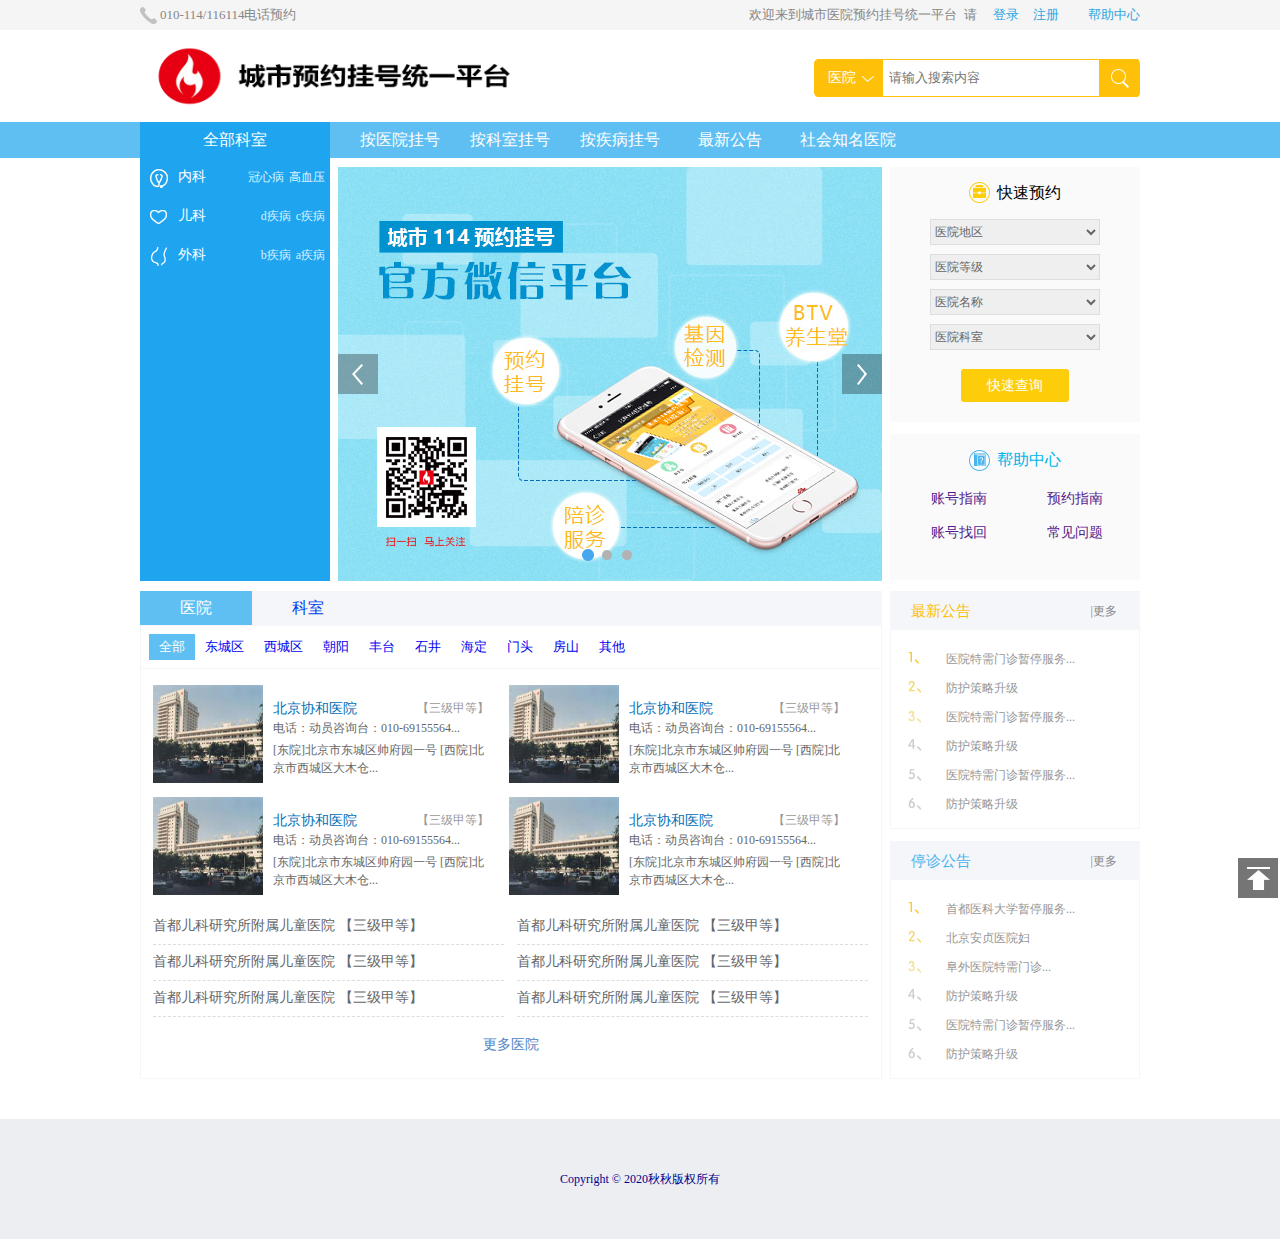
<file: index.html>
<!DOCTYPE html>
<html>
	<head>
		<meta charset="utf-8">
		<title>医院预约平台</title>
		<link rel="stylesheet" href="./css/layout.css">
		<link rel="stylesheet" href="./css/base.css">
		<link rel="stylesheet" href="css/ui.css">
		<script type="text/javascript" src="js/jquery.js"></script>
	</head>
	<body>
		<div id="top" class="top">
			<div class="wrap">
				<p class="call">010-114/116114电话预约</p>
				<p class="welcome">
					欢迎来到城市医院预约挂号统一平台&nbsp;
					请&nbsp;
					<a href="">登录</a>
					<a href="">注册</a>
					&nbsp;&nbsp;&nbsp;&nbsp;
					<a href="">帮助中心</a>
				</p>
			</div>
		</div>
		<div id="header" class="header">
			<div class="wrap clearfix">
				<a href="" class="logo">
					<img src="./img/logo.png" alt="">
				</a>
				<div class="search ui-search">
					<div class="ui-search-selected">医院</div>
					<div class="ui-search-select-list">
						<a href="#1">科室</a>
						<a href="#1">疾病</a>
						<a href="#1">医院</a>
					</div>
					<input type="text" name="search-content" class="
					ui-search-input" placeholder="请输入搜索内容">
					<a href="#" class="ui-search-submit">&nbsp;</a>
				</div>
			</div>
		</div>
		<div id="nav" class="nav">
			<div class="wrap">
				<div class="link menu">全部科室
					<div class="menu-list ui-menu">
						<div class="ui-menu-item">
							<a href="#" class="ui-menu-item-department">内科</a>
							<a href="#" class="ui-menu-item-disease">高血压</a>
							<a href="#" class="ui-menu-item-disease">冠心病</a>
							<div class="ui-menu-item-detail">
								<div class="ui-menu-item-detail-group">
									<div class="ui-menu-item-detail-group-caption">
										内科
									</div>
									<div class="ui-menu-item-detail-group-list">
										<a href="#">心脑血管科</a>
										<a href="#">神经内科</a>
										<a href="#">内分泌科</a>
										<a href="#">心血管内科</a>
										<a href="#">神经内科</a>
										<a href="#">血管科</a>
										<a href="#">血液科</a>
										<a href="#">心血管科</a>
										<a href="#">脑血管科</a>
										<a href="#">内分泌科</a>
									</div>
								</div>
								<div class="ui-menu-item-detail-group">
									<div class="ui-menu-item-detail-group-caption">
										内科常见疾病
									</div>
									<div class="ui-menu-item-detail-group-list">
										<a href="#">心脑血管科</a>
										<a href="#">神经内科</a>
										<a href="#">内分泌科</a>
										<a href="#">心血管内科</a>
										<a href="#">神经内科</a>
										<a href="#">血管科</a>
										<a href="#">血液科</a>
										<a href="#">心血管科</a>
										<a href="#">脑血管科</a>
										<a href="#">内分泌科</a>
									</div>
								</div>
							</div>
						</div>
						
						<div class="ui-menu-item">
							<a href="#" class="ui-menu-item-department">儿科</a>
							<a href="#" class="ui-menu-item-disease">c疾病</a>
							<a href="#" class="ui-menu-item-disease">d疾病</a>
							<div class="ui-menu-item-detail">
								<div class="ui-menu-item-detail-group">
									<div class="ui-menu-item-detail-group-caption">
										a疾病
									</div>
									<div class="ui-menu-item-detail-group-list">
										<a href="#">心脑血管科</a>
										<a href="#">神经内科</a>
										<a href="#">内分泌科</a>
										<a href="#">心血管内科</a>
										<a href="#">神经内科</a>
										<a href="#">血管科</a>
										<a href="#">血液科</a>
										<a href="#">心血管科</a>
										<a href="#">脑血管科</a>
										<a href="#">内分泌科</a>
									</div>
								</div>
								<div class="ui-menu-item-detail-group">
									<div class="ui-menu-item-detail-group-caption">
										内科常见疾病
									</div>
									<div class="ui-menu-item-detail-group-list">
										<a href="#">心脑血管科</a>
										<a href="#">神经内科</a>
										<a href="#">内分泌科</a>
										<a href="#">心血管内科</a>
										<a href="#">神经内科</a>
										<a href="#">血管科</a>
										<a href="#">血液科</a>
										<a href="#">心血管科</a>
										<a href="#">脑血管科</a>
										<a href="#">内分泌科</a>
									</div>
								</div>
							</div>
						</div>
						
						<div class="ui-menu-item">
							<a href="#" class="ui-menu-item-department">外科</a>
							<a href="#" class="ui-menu-item-disease">a疾病</a>
							<a href="#" class="ui-menu-item-disease">b疾病</a>
							<div class="ui-menu-item-detail">
								<div class="ui-menu-item-detail-group">
									<div class="ui-menu-item-detail-group-caption">
										c疾病
									</div>
									<div class="ui-menu-item-detail-group-list">
										<a href="#">心脑血管科</a>
										<a href="#">神经内科</a>
										<a href="#">内分泌科</a>
										<a href="#">心血管内科</a>
										<a href="#">神经内科</a>
										<a href="#">血管科</a>
										<a href="#">血液科</a>
										<a href="#">心血管科</a>
										<a href="#">脑血管科</a>
										<a href="#">内分泌科</a>
									</div>
								</div>
								<div class="ui-menu-item-detail-group">
									<div class="ui-menu-item-detail-group-caption">
										内科常见疾病
									</div>
									<div class="ui-menu-item-detail-group-list">
										<a href="#">心脑血管科</a>
										<a href="#">神经内科</a>
										<a href="#">内分泌科</a>
										<a href="#">心血管内科</a>
										<a href="#">神经内科</a>
										<a href="#">血管科</a>
										<a href="#">血液科</a>
										<a href="#">心血管科</a>
										<a href="#">脑血管科</a>
										<a href="#">内分泌科</a>
									</div>
								</div>
							</div>
						</div>
					</div>
				</div>
				<a href="hospital.html" class="link">按医院挂号</a>
				<a href="hospital.html" class="link">按科室挂号</a>
				<a href="hospital.html" class="link">按疾病挂号</a>
				<a href="hospital.html" class="link">最新公告</a>
				<a href="hospital.html" class="link right">社会知名医院</a>
			</div>
		</div>
		<div id="banner" class="banner">
			<div class="banner-slider ui-slider">
				<div class="ui-slider-warp">
					<a href="#0" class='item'>
						<img src="img/banner_1.jpg" alt="banner_1">
					</a>
					<a href="#0" class='item'>
						<img src="img/banner_2.jpg" alt="banner_1">
					</a>
					<a href="#0" class='item'>
						<img src="img/banner_3.jpg" alt="banner_1">
					</a>
				</div>
				<div class="ui-slider-arrow">
					<a href="#l" class="item left">&nbsp;</a>
					<a href="#r" class="item right">&nbsp;</a>
				</div>
				<div class="ui-slider-process">
					<a href="#0" class="item item_focus">&nbsp;</a>
					<a href="#1" class="item">&nbsp;</a>
					<a href="#2" class="item">&nbsp;</a>
				</div>
			</div>
			<div class="banner-search">
				<div class="caption">
					<span class="text">快速预约</span>
				</div>
				<div class="form ui-cascading">
					<div class="line">
						<select name="area" data-search="getDistinctArea"
						data-where="">
							<option>医院地区</option>
						</select>
					</div>
					<div class="line">
						<select name="level" data-search="getLeveByArea" data-where="">
							<option>医院等级</option>
						</select>
					</div>
					<div class="line">
						<select name="name" data-search="getNameByAreaAndLevel" data-where="">
							<option>医院名称</option>
						</select>
					</div>
					<div class="line">
						<select name="department" data-search="getDepartmentArrByHospitalName" data-where="">
							<option>医院科室</option>
						</select>
					</div>
				</div>
				<div class="submit">
					<input type="button" class="button" value="快速查询">
				</div>
			</div>
			<div class="banner-help">
				<div class="caption">
					<span class="text">帮助中心</span>
				</div>
				<div class="list">
					<a href="" class="link">账号指南</a>
					<a href="" class="link">预约指南</a>
					<a href="" class="link">账号找回</a>
					<a href="" class="link">常见问题</a>
				</div>
			</div>
		</div>
		<div id="content" class="content">
			<div class="wrap clearfix">
				<div class="content-tab">
					<div class="caption">
						<a href="#8" class="item item_focus">医院</a>
						<a href="#7" class="item">科室</a>
					</div>
					<div class="block">
						<div class="item">
							<div class="block-caption">
								<a href="#1" class="block-caption-item block-caption-item_focus">全部</a>
								<a href="#1" class="block-caption-item">东城区</a>
								<a href="#1" class="block-caption-item">西城区</a>
								<a href="#1" class="block-caption-item">朝阳</a>
								<a href="#1" class="block-caption-item">丰台</a>
								<a href="#1" class="block-caption-item">石井</a>
								<a href="#1" class="block-caption-item">海定</a>
								<a href="#1" class="block-caption-item">门头</a>
								<a href="#1" class="block-caption-item">房山</a>
								<a href="#1" class="block-caption-item">其他</a>
							</div>
							<div class="blcok-content">
								<div class="block-wrap">
									<div class="block-list clearfix">
										<div class="item">
											<img src="img/hospital-1.jpg" alt="xx医院"/>
											<div class="item-name">北京协和医院
												<span class="item-level">【三级甲等】</span>
											</div>
											<div class="item-phone">电话：动员咨询台：010-69155564...</div>
											<div class="item-address">[东院]北京市东城区帅府园一号 [西院]北京市西城区大木仓...</div>
										</div>
										<div class="item">
											<img src="img/hospital-1.jpg" alt="xx医院"/>
											<div class="item-name">北京协和医院
												<span class="item-level">【三级甲等】</span>
											</div>
											<div class="item-phone">电话：动员咨询台：010-69155564...</div>
											<div class="item-address">[东院]北京市东城区帅府园一号 [西院]北京市西城区大木仓...</div>
										</div>
										<div class="item">
											<img src="img/hospital-1.jpg" alt="xx医院"/>
											<div class="item-name">北京协和医院
												<span class="item-level">【三级甲等】</span>
											</div>
											<div class="item-phone">电话：动员咨询台：010-69155564...</div>
											<div class="item-address">[东院]北京市东城区帅府园一号 [西院]北京市西城区大木仓...</div>
										</div>
										<div class="item">
											<img src="img/hospital-1.jpg" alt="xx医院"/>
											<div class="item-name">北京协和医院
												<span class="item-level">【三级甲等】</span>
											</div>
											<div class="item-phone">电话：动员咨询台：010-69155564...</div>
											<div class="item-address">[东院]北京市东城区帅府园一号 [西院]北京市西城区大木仓...</div>
										</div>
									</div>
									<div class="block-text-list clearfix">
										<a href="#9" class="item">首都儿科研究所附属儿童医院 
											<span>【三级甲等】</span>
										</a>
										<a href="#9" class="item">首都儿科研究所附属儿童医院
											<span>【三级甲等】</span>
										</a>
										<a href="#9" class="item">首都儿科研究所附属儿童医院
											<span>【三级甲等】</span>
										</a>
										<a href="#9" class="item">首都儿科研究所附属儿童医院
											<span>【三级甲等】</span>
										</a>
										<a href="#9" class="item">首都儿科研究所附属儿童医院
											<span>【三级甲等】</span>
										</a>
										<a href="#9" class="item">首都儿科研究所附属儿童医院
											<span>【三级甲等】</span>
										</a>
									</div>
									<div class="block-more">更多医院</div>
								</div>
								<div class="block-wrap" style="display: none;">
									其他城区内容
								</div>
							</div>
						</div>
						<div class="item" style="display: none;">
							科室内容
						</div>
					</div>
				</div>
				<div class="content-news">
					<div class="caption">最新公告
						<a href="#8" class="more">|更多</a>
						<div class="list">
							<a href="#9" class="link">医院特需门诊暂停服务...</a>
							<a href="#9" class="link">防护策略升级</a>
							<a href="#9" class="link">医院特需门诊暂停服务...</a>
							<a href="#9" class="link">防护策略升级</a>
							<a href="#9" class="link">医院特需门诊暂停服务...</a>
							<a href="#9" class="link">防护策略升级</a>
						</div>
					</div>
				</div>
				<div class="content-close">
					<div class="caption">停诊公告
						<a href="#8" class="more">|更多</a>
						<div class="list">
							<a href="#9" class="link">首都医科大学暂停服务...</a>
							<a href="#9" class="link">北京安贞医院妇</a>
							<a href="#9" class="link">阜外医院特需门诊...</a>
							<a href="#9" class="link">防护策略升级</a>
							<a href="#9" class="link">医院特需门诊暂停服务...</a>
							<a href="#9" class="link">防护策略升级</a>
						</div>
					</div>
				</div>
			</div>
		</div>
		<div id="footer" class="footer">
			Copyright © 2020秋秋版权所有
		</div>
		<script type="text/javascript" src="js/ui.js"></script>
		<script type="text/javascript" src="js/data.js"></script>
	</body>
</html>
</file>
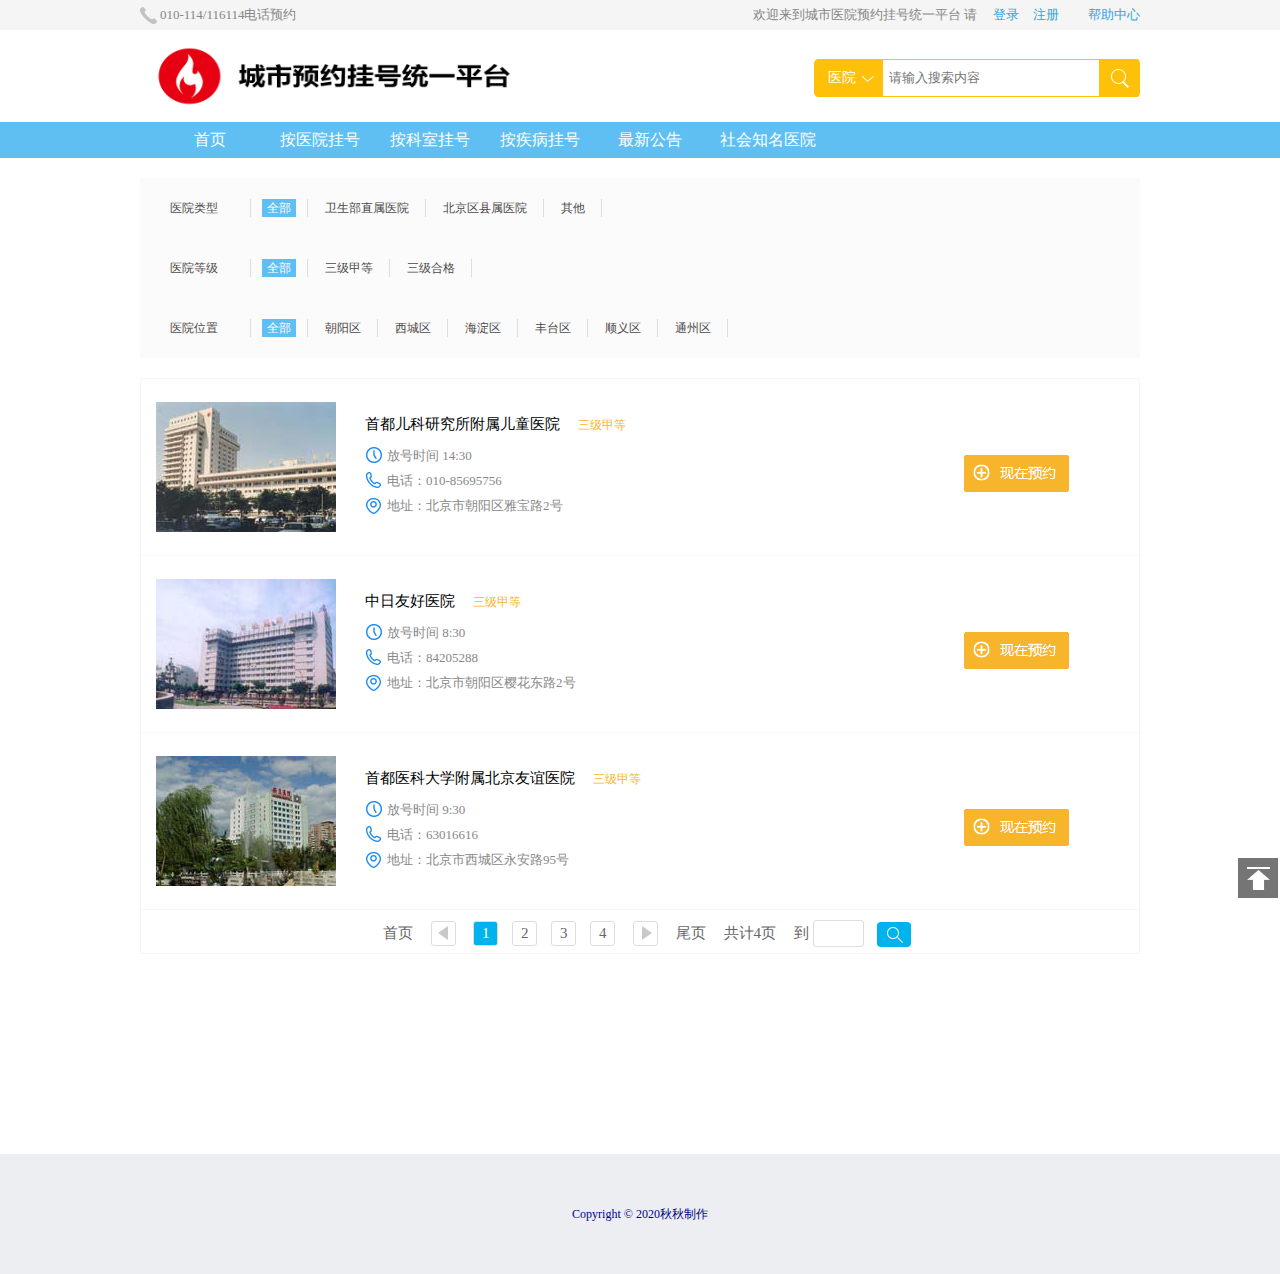
<file: hospital.html>
<!DOCTYPE html>
<html>
	<head>
		<meta charset="utf-8">
		<title>城市预约挂号平台</title>
		<link rel="stylesheet" type="text/css" href="css/layout.css">
		<link rel="stylesheet" type="text/css" href="css/base.css">
		<link rel="stylesheet" type="text/css" href="css/ui.css">
		<script type="text/javascript" src="js/jquery.js"></script>
		<link rel="stylesheet" type="text/css" href="css/hospital.css">
	</head>
	<body>
		<div id="top" class="top">
			<div class="wrap">
				<p class="call">010-114/116114电话预约</p>
				<p class="welcome">欢迎来到城市医院预约挂号统一平台&nbsp;请&nbsp;
				<a href="#">登录</a>
				<a href="#">注册</a>
				&nbsp;&nbsp;&nbsp;&nbsp;
				<a href="#">帮助中心</a>
				</p>
			</div>
		</div>
		<div id="header" class="header">
			<div class="wrap clearfix">
				<a class="logo" href="index.html"><img src="./img/logo.png"></a>
				<div class="search ui-search">
					<div class="ui-search-selected">医院</div>
					<div class="ui-search-select-list">
						<a href="#1">科室</a>
						<a href="#1">疾病</a>
						<a href="#1">医院</a>
					</div>
					<input type="text" name="search-content" class="ui-search-input" placeholder="请输入搜索内容">
					<a href="#" class="ui-search-submit">&nbsp;</a>
				</div>
			</div>
		</div>
		<div id="nav" class="nav">
			<div class="wrap">
				<a href="index.html" class="link">首页</a>
				<a href="hospital.html" class="link link_focus">按医院挂号</a>
				<a href="#" class="link">按科室挂号</a>
				<a href="#" class="link">按疾病挂号</a>
				<a href="#" class="link">最新公告</a>
				<a href="#" class="link right">社会知名医院</a>
			</div>
		</div>
		<div id="filter" class="filter wrap">
			<div class="group">
				<div class="caption">
					医院类型
					<a class="condition condition_focus" href="#">全部</a>
				</div>
				<a class="condition" href="#">卫生部直属医院</a>
				<a class="condition" href="#">卫生部直属医院</a>
				<a class="condition" href="#">卫生部直属医院</a>
				<a class="condition" href="#">卫生部直属医院</a>
				<a class="condition" href="#">卫生部直属医院</a>
				<a class="condition" href="#">卫生部直属医院</a>
				<a class="condition" href="#">卫生部直属医院</a>
				<a class="condition" href="#">卫生部直属医院</a>
				<a class="condition" href="#">卫生部直属医院</a>
				<a class="condition" href="#">卫生部直属医院</a>
				<a class="condition" href="#">卫生部直属医院</a>
			</div>
			<div class="group">
				<div class="caption">
					医院等级
					<a class="condition condition_focus" href="#">全部</a>
				</div>	
				<a class="condition" href="#">卫生部直属医院</a>
			</div>
			<div class="group">
				<div class="caption">
					医院位置
					<a class="condition condition_focus" href="#">全部</a>
				</div>
				<a class="condition" href="#">卫生部直属医院</a>
			</div>
		</div>
		<script type="text/template" id="template_datalist_ite">
			<div class="item">
				<div class="cover"><img src="{imgUrl}" alt="医院a" /></div>
				<div class="name">
					{name}
					<span class="level">{level}</span>
				</div>
				<div class="time">放号时间 {time}</div>
				<div class="phone">电话：{phone}</div>
				<div class="address">地址：{address}</div>
				<a  class="button" href="#">&nbsp;</a>
			</div>
		</script>
		<div id="datalist" class="datalist wrap">
			<div class="item">
				<div class="cover"><img src="img/hospital-1.jpg" alt="医院a" /></div>
				<div class="name">
					首都医科大学附属北京同仁医院
					<span class="level">三级甲等</span>
				</div>
				<div class="time">放号时间 8:30</div>
				<div class="phone">电话：010-1234567</div>
				<div class="address">地址：北京市东城区东交民巷1号(西区)；北京市东城区崇文门内大街8号(东区)</div>
				<a  class="button" href="#">&nbsp;</a>
			</div>
			<div class="item">
				<div class="cover"><img src="img/hospital-1.jpg" alt="医院a" /></div>
				<div class="name">
					首都医科大学附属北京同仁医院
					<span class="level">三级甲等</span>
				</div>
				<div class="time">放号时间 8:30</div>
				<div class="phone">电话：010-1234567</div>
				<div class="address">地址：北京市东城区东交民巷1号(西区)；北京市东城区崇文门内大街8号(东区)</div>
				<a  class="button" href="#">&nbsp;</a>
			</div>
			<div class="item">
				<div class="cover"><img src="img/hospital-1.jpg" alt="医院a" /></div>
				<div class="name">
					首都医科大学附属北京同仁医院
					<span class="level">三级甲等</span>
				</div>
				<div class="time">放号时间 8:30</div>
				<div class="phone">电话：010-1234567</div>
				<div class="address">地址：北京市东城区东交民巷1号(西区)；北京市东城区崇文门内大街8号(东区)</div>
				<a  class="button" href="#">&nbsp;</a>
			</div>
		</div>
		<div id="pagination" class="pagination wrap">
			<a href="#0" class="item item_text item_first">首页</a>
			<a href="#0" class="item item_icon item_prev">&nbsp;</a>
			<span class="page_wrap">
				<a href="#1" class="item item_page">1</a>
				<a href="#1" class="item item_page item_page_focus">2</a>
				<a href="#1" class="item item_page">2</a>
			</span>
			<a href="#0" class="item item_icon item_next">&nbsp;</a>
			<a href="#0" class="item item_text item_last">尾页</a>
			<a href="#0" class="item item_count">共计3页</a>
			<span href="#0" class="item item_text">到
				<input type="text" class="input_page" name="input_page" />
				<input type="button" class="input_submit" value="" />
			</span>
		</div>
		<div id="footer" class="footer">
			Copyright © 2020秋秋制作
		</div>
		<script type="text/javascript" src="js/ui.js"></script>
		<script type="text/javascript" src="js/data.js"></script>
		<script type="text/javascript" src="./js/hospital.js"></script>
	</body>
</html>
</file>
<file: css/layout.css>
body{
	margin: 0;
	padding: 0;
}
.wrap{
	width: 1000px;
	margin: 0 auto;
	position: relative;
}
.clearfix:after{
	content:'';
	display:block;
	height: 0px;
	line-height: 0;
	clear: both;
	zoom: 1;
}
.top{
	height: 30px;
	background-color: #f5f5f5;
}
.header{
	height: 92px;
}
.nav{
	height: 36px;
	background: #60bff2;
}
.banner{
	width: 802px;
	margin: 0 auto;
	height: 414px;
	padding: 9px 0 0 198px;
}
.banner-slider{
	float: left;
	width: 544px;
	height: 414px;
	background-color: #8edff3;
}
.banner-search{
	float: right;
	width: 250px;
	height: 255px;
	background-color: #eee;
}
.banner-help{
	float: right;
	width: 250px;
	height: 146px;
	background-color: #ccc;
	margin-top: 12px;
}
.content{
	padding: 10px 0 38px 0;
}
.content-tab{
	float: left;
	width: 742px;
	height: 490px;
	background-color: #eee;
}
.content-news,
.content-close{
	float: right;
	width: 248px;
	height: 236px;
	border: 1px solid #ccc;
}
.content-close{
	margin-top: 12px;
	border-color: red;
}
.footer{
	height: 70px;
	padding: 25px 0;
	background-color: #eceef2;
}
</file>
<file: css/base.css>
p{
	margin: 0;
	padding: 0;
	display: inline-block;
}
a{
	text-decoration: none;
}
select,input{
	border: none;
	outline: none;
}
.top{
	line-height: 30px;
	font-size: 13px;
	color: #868686;
}
.top .call{
	float: left;
	padding-left: 20px;
	background: url(../img/icon-call.png) no-repeat center left;
}
.top .welcome{
	float: right;
}
.top a{
	color: #2da5e1;
	padding-left: 10px;
}
/*#header模块内样式 */
.header .logo{
	width: 402px;
	height: 74px;
	padding: 9px 0;
	display: inline-block;
}
.header .logo img{
	width: 100%;
	height: 100%;
}
.header .search{
	width: 326px;
	height: 38px;
	position: absolute;
	right: 0px;
	top: 29px;
	/* background: orange; */
}
/* #nav 模块内样式 */
.nav .link{
	display: inline-block;
	float: left;
	padding-left: 30px;
	line-height: 36px;
	color: #fff;
	font-size: 16px;
	min-width: 80px;
	text-align: center;
}
.nav a:hover{
	color: #d7f3ff;
}
.nav .menu{
	width: 130px;
	padding-right: 30px;
	background-color: #1fa4f0;
	position: relative;
}
.nav .menu .menu-list{
	background-color: #1FA4F0;
	width: 100%;
	height: 423px;
	position: absolute;
	left: 0;
	top: 36px;
}
/* #banner */
.banner-search{
	background-color: #fafafa;
}
.banner-help .caption,
.banner-search .caption{
	height: 22px;
	padding: 15px 0 15px 0;
	text-align: center;
}
.banner-help .caption .text,
.banner-search .caption .text{
	display: inline-block;
	height: 22px;
	line-height: 22px;
	padding-left: 28px;
	font-size: 16px;
	background: url(../img/icon-help.png) no-repeat 0 0;
}
.banner-search .form{
	height: 150px;
}
.banner-search .form .line{
	padding-bottom: 9px;
	text-align: center;
}
.banner-search .form .line select{
	width: 170px;
	font-size: 12px;
	z-index: 0;
	border: 1px solid #dcdddd;
	height: 26px;
	line-height: 26px;
	padding: 2px 0;
	color: #666;
}
.banner-search .submit{
	height: 32px;
	text-align: center;
}
.banner-search .submit .button{
	width: 108px;
	height: 33px;
	background-color: #fecd09;
	font-size: 14px;
	color: #fff;
	border-radius: 3px;
}
.banner-help{
	background: #fafafa;
}
.banner-help .caption .text{
	color: #00b3ea;
	background-position: 0 -23px;
}
.banner-help .link{
	color: #003ea;
	display: inline-block;
	width: 86px;
	height: 26px;
	line-height: 26px;
	font-size: 14px;
	text-align: center;
	padding:0 0 8px 26px;
}
/* content */
.content-news{
	background: #fff;
	border:1px solid #f4f6fa;
}
.content-close .caption,
.content-news .caption{
	height: 38px;
	line-height: 38px;
	background-color: #f4f6fa;
	text-indent: 20px;
	color: #fec009;
	font-size: 15px;
}
.content-close .more,
.content-news .more{
	float: right;
	padding-right: 22px;
	font-size: 12px;
	color: #868686;
}
.content-close .list, 
.content-news .list{
	padding: 15px 20px 13px 35px;
	line-height: 29px;
	font-size: 12px;
	background: url(../img/list-yellow.jpg) 17px 20px no-repeat;
}
.content-close .list .link,
.content-news .list .link{
	display: block;
	color: #969696;
}
.content-close{
	background: #fff;
	border: 1px solid #f4f6fa;
}
.content-close .caption{
	color: #4ab4ed;
}
.content-close .list{
	background-image: url(../img/list-blue.jpg) 17px 20px no-repeat;
}
.content-tab{
	background: none;
}
.content-tab .caption{
	height: 34px;
	line-height: 34px;
	background-color: #f5f6fa;
}
.content-tab .caption .item{
	display: block;
	width: 112px;
	height: 34px;
	text-align: center;
	float: left;
	color: #003bea;
}
.content-tab .caption .item_focus{
	background: #60bff2;
	color: #fff;
}
.content-tab .block{
	border: 1px solid #f4f6fa;
	height: 452px;
}
.content-tab .block-caption{
	height: 26px;
	line-height: 26px;
	padding: 8px;
	border-bottom: 1px solid #f4f6fa;
}
.content-tab .block-caption-item{
	display: block;
	padding: 0 10px 0 10px;
	font-size: 13px;
	float: left;
}
.content-tab .block-caption-item_focus{
	background: #60BFF2;
	color: #fff;
}
.content-tab .blcok-content{
	padding: 16px 12px;
}
.content-tab .blcok-content .block-more{
	display: block;
	line-height: 55px;
	text-align: center;
	color: #5084c4;
	font-size: 14px;
}
/* 医院列表容器 */
.content-tab .blcok-content .block-list{}
.content-tab .blcok-content .block-list .item{
	float: left;
	width: 216px;
	height: 102px;
	padding: 0 20px 10px 120px;
	position: relative;
	font-size: 12px;
}
.content-tab .blcok-content .block-list .item img{
	width: 110px;
	height: 98px;
	position: absolute;
	left: 0;
	top: 0;
}
.content-tab .blcok-content .block-list .item-name{
	color: #036eb7;
	font-size: 14px;
	line-height: 21px;
	padding-top: 13px;
}
.content-tab .blcok-content .block-list .item-level{
	float: right;
	font-size: 12px;
	color: #979797;
}
.content-tab .blcok-content .block-list .item-phone,
.content-tab .blcok-content .block-list .item-address{
	line-height: 18px;
	padding-bottom: 4px;
	color: #666;
}
/* 医院文案容器 */
.content-tab .blcok-content .block-text-list{}
.content-tab .blcok-content .block-text-list .item{
	display: block;
	width: 351px;
	height: 27px;
	font-size: 14px;
	color: #666;
	padding-top: 8px;
	float: left;
	border-bottom: 1px dashed #dcdddd;
}
.content-tab .blcok-content .block-text-list .item:nth-child(2n){
	margin-left: 13px;
}
.footer{
	line-height: 70px;
	text-align: center;
	font-size: 12px;
	color: darkblue;
}
</file>
<file: css/ui.css>
/* 搜索 */
.ui-search{
	background: url(../img/ui-search.jpg) center no-repeat;
	font-size: 14px;
	color: #fff;
	position: relative;
}
.ui-search-selected{
	width: 70px;
	height: 38px;
	line-height: 38px;
	position: absolute;
	left: 0;
	top: 0;
	text-indent: 14px;
}
.ui-search-select-list{
	display: none;
	position: absolute;
	width: 67px;
	line-height: 24px;
	background: #fff;
	box-shadow: 3px 3px 5px rgba(0,0,0,.2);
	left: 2px;
	top: 36px;
	z-index: 2;
}
.ui-search-select-list a{
	display: block;
	color: #a5a2a2;
	text-align: center;
}
.ui-search-select-list a:hover{
	background: #ebeef5;
}
.ui-search-input{
	width: 208px;
	height: 26px;
	position: absolute;
	top: 5px;
	left: 73px;
	line-height: 26px;
	font-size: 13px;
	color: #a5a2a2;
}
.ui-search-submit{
	display: blcok;
	position: absolute;
	right: 0;
	top: 1px;
	width: 40px;
	height: 36px;
}
/* ui-menu */
.ui-menu{}
.ui-menu-item{
	height: 22px;
	line-height: 22px;
	padding: 8px 5px 9px 6px;
	margin-left: 2px;
}
.ui-menu-item:hover{
	background: #fff;
}
.ui-menu-item-department{
	float: left;
	height: 22px;
	line-height: 22px;
	position: relative;
	padding-left: 30px;
	font-size: 14px;
	color: #fff;
}
.ui-menu-item-department:before{
	content: ' ';
	display: block;
	width: 22px;
	height: 21px;
	position: absolute;
	left: 0;
	top: 1px;
	background: url(../img/icon-menu.jpg) -22px 0 no-repeat;
}
.ui-menu-item:nth-child(2) .ui-menu-item-department:before{
	background-position-y: -22px;
}
.ui-menu-item:nth-child(3) .ui-menu-item-department:before{
	background-position-y: -66px;
}
.ui-menu-item:hover .ui-menu-item-department:before{
	background-position: 0 0;
}
.ui-menu-item:hover .ui-menu-item-department{
	color: #333;
}
.ui-menu-item:hover .ui-menu-item-disease{
	color: #868686;
}
.ui-menu-item:hover .ui-menu-item-detail{
	display: block;
}
.ui-menu-item-detail{
	display: none;
	position: absolute;
	width: 500px;
	height: 393px;
	padding: 20px 10px 10px 29px;
	background: #fff url(../img/bg-menu.jpg) center no-repeat;
	top: 0;
	left: 190px;
	box-shadow: 5px 5px 2px rgba(0,0,0,.1);
}
.ui-menu-item-detail-group{
	padding-bottom: 20px;
	text-align: left;
}
.ui-menu-item-detail-group-caption{
	width: 100%;
	display: block;
	height: 34px;
	line-height: 34px;
	color: #666;
	font-size: 16px;
	font-weight: bold;
}
.ui-menu-item-detail-group-list{
	line-height: 23px;
}
.ui-menu-item-detail-group-list a{
	display: inline-block;
	color: #868686;
	margin-right: 8px;
	font-size: 12px;
	padding-bottom: 5px;
}
.ui-menu-item-detail-group-list a:after{
	content: ' |';
	color: #eee;
	padding-left: 8px;
}
.ui-menu-item-disease{
	font-size: 12px;
	float: right;
	padding-left: 5px;
	color: #d7f3ff;
}
/* 回到顶部 */
.ui-backTop{
	display: block;
	position: fixed;
	right: 2px;
	bottom: 2px;
	z-index: 9;
	width: 40px;
	height: 40px;
	color: #fff;
	background: rgba(102,102,102,.9) url(../img/icon-go-up.png) center no-repeat;
}
.ui-backTop:hover{
	background: rgba(102,102,102,.9);
}
.ui-backTop:hover:after{
	content:'回到顶部';
	display: block;
	line-height: 20px;
	text-align: center;
}
/*ui-slider 幻灯片组件  */
.ui-slider{
	width: 544px;
	height: 414px;
	position: relative;
	overflow: hidden;
}
.ui-slider-warp{
	width: 99999px;
	height: 414px;
	position: absolute;
	left: 0;
	right: 0;
	transition: all .5s;
}
.ui-slider-warp .item{
	display: block;
	float: left;
	width: 544px;
	height: 414px;
}

.ui-slider-arrow{
	width: 544px;
	height: 40px;
	position: absolute;
	top: 50%;
	margin-top: -20px;
}
.ui-slider-arrow .item{
	display: block;
	width: 40px;
	height: 40px;
	position: absolute;
	top: 0;
	background: url(../img/ui-slider-arrow.png) no-repeat;
}
.ui-slider-arrow .left{
	left: 0;
}
.ui-slider-arrow .right{
	right: 0;
	background-position: -40px 0;
}
.ui-slider-process{
	width: 544px;
	height: 12px;
	text-align: center;
	position: absolute;
	left: 0;
	bottom: 20px;
}
.ui-slider-process .item{
	display: inline-block;
	width: 16px;
	height: 16px;
	background: url(../img/ui-slider-process.png) no-repeat;
}
.ui-slider-process .item_focus,
.ui-slider-process .item:hover{
	background-position: -23px 0;
}
</file>
<file: css/hospital.css>
/* 多条件查询/过滤 */
.filter{
	min-height: 100px;
	background-color: #fbfbfb;
	margin: 20px auto;
}

.filter .group{
	padding: 15px 60px 15px 180px;
	color: #4c4948;
	font-size: 12px;
	line-height: 18px;
	min-height: 30px;
	position: relative;
}
.filter .group .caption{
	position: absolute;
	left: 30px;
	top: 21px;
	width: 150px;
}
.filter .group .condition{
	color: #4c4948;
	display: inline-block;
	position: relative;
	margin: 6px 24px 6px 0px;
	padding:  0 5px;
}
.filter .group .caption .condition{
	position: absolute;
	right: 0;
	top: -6px;
}
.filter .group .caption .condition::before,
.filter .group .condition::after{
	content: ' ';
	display:block;
	width: 1px;
	height: 18px;
	background-color: #dcdddd;
	top: 0;
	right: -12px;
	position: absolute;

}
.filter .group .caption .condition::before{
	left: -12px;
}

.filter .group .condition_focus,
.filter .group .condition:hover{
	color: #fff;
	background-color: #60bff2;
}

/* 医院列表 */
.datalist{

}
.datalist .item{
	height: 130px;
	padding: 23px 0 23px 224px;
	border: 1px solid #f4f6fa;
	border-bottom: none;
	position: relative;
}

.datalist .item .cover{
	width: 180px;
	height: 130px;
	position: absolute;
	overflow: hidden;
	left: 15px;
	top: 23px;
}
.datalist .item:hover{
	background-color: #f5fcff;

}
.datalist .item .cover img{
	width: 100%
	height: 100%;
}

.datalist .item .name{
	padding:13px 0;
	color: #000;
	font-size: 15px;
}
.datalist .item .name .level{
	padding: 0 2px 0 14px;
	color: #f7b52c;
	font-size: 12px;
}
.datalist .item .address,
.datalist .item .phone,
.datalist .item .time{
	margin-bottom: 8px;
	font-size: 13px;
	color: #888;
	line-height: 17px;
	padding-left: 22px;
	background: url(../img/icon-tel.png) no-repeat;
	background-position: 1px -36px;
}
.datalist .item .phone{
		background-position: 1px -0;
}
.datalist .item .address{
	background-position: 1px -17px;
}
.datalist .item .button{
	position: absolute;
	width: 105px;
	height: 37px;
	right: 70px;
	top: 76px;
	display: block;
	background: url(../img/button-now.png) no-repeat 0 0;
}
.datalist .item .button:hover{
	background-position: -105px 0;
}
/* 分页 */
.pagination{
	height: 45px;
	line-height: 25px;
	border: 1px solid #f4f6fa;
	text-align: center;
	color: #666;
	font-size: 15px;
	margin-bottom: 200px;
	padding: 10px 0;
	box-sizing: border-box;
}

.pagination .item{
	margin-left: 14px;
	color: #666;
}
.pagination .item_icon{
	background: url(../img/icon-pagination-arrow.png) no-repeat;
}
.pagination .item_icon:hover{
	background-color: #00b3ec;
}
.pagination .item_prev{
	background-position: 6px -15px;
}
.pagination .item_prev:hover{
	background-position: -20px -15px;
}
.pagination .item_next{
	background-position: 8px 4px;
}
.pagination .item_next:hover{
	background-position: -18px 4px;
}
.pagination .input_page,
.pagination .item_page,
.pagination .item_icon{
	display: inline-block;
	width: 23px;
	height: 23px;
	line-height: 23px;
	border:solid 1px #dcdddd;
	border-radius: 3px;
}
.pagination .item_page_focus{
	background: #00b3ec;
	color: #fff;
}
.pagination .input_page{
	width: 45px;
	text-align: center;
}
.pagination .input_submit{
	width: 34px;
	height: 25px;
	display: inline-block;
	margin-left: 10px;
	background: url(../img/icon-pagination-go.png);
	vertical-align: middle;
}
</file>
